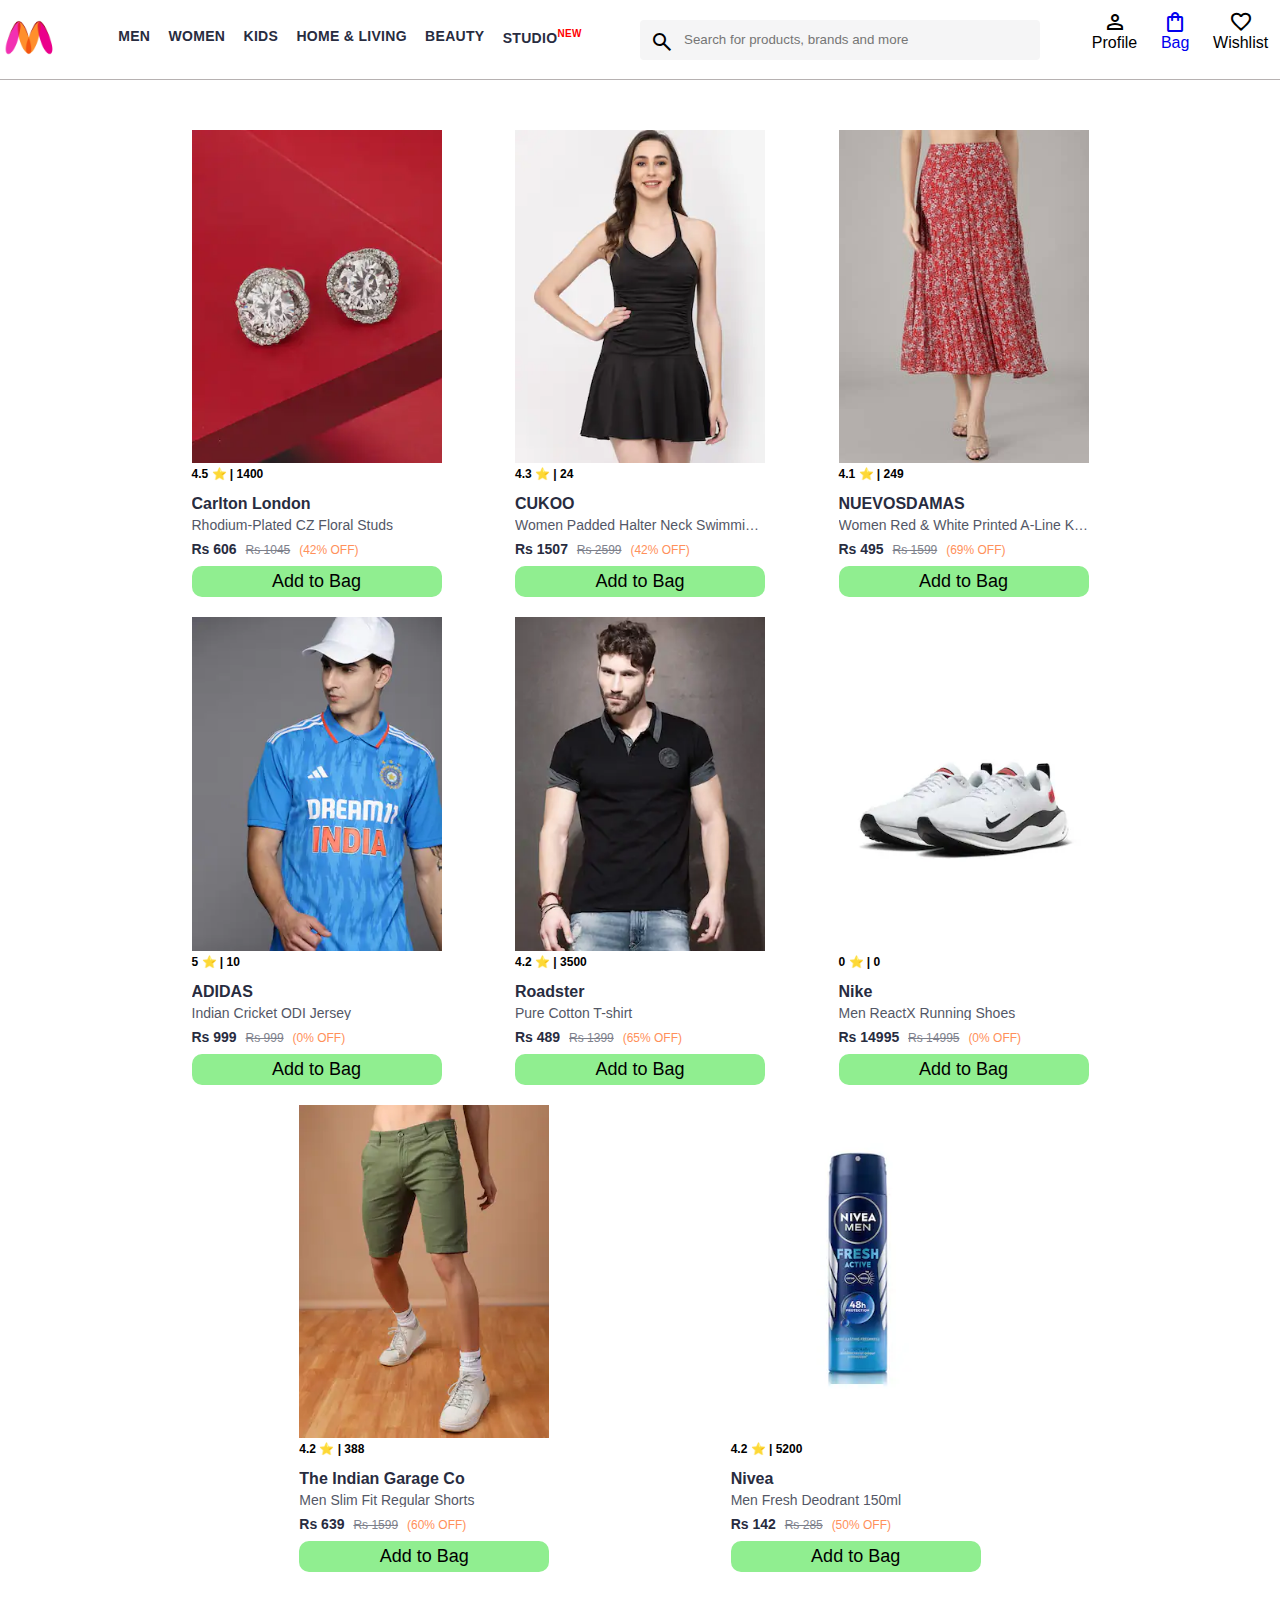
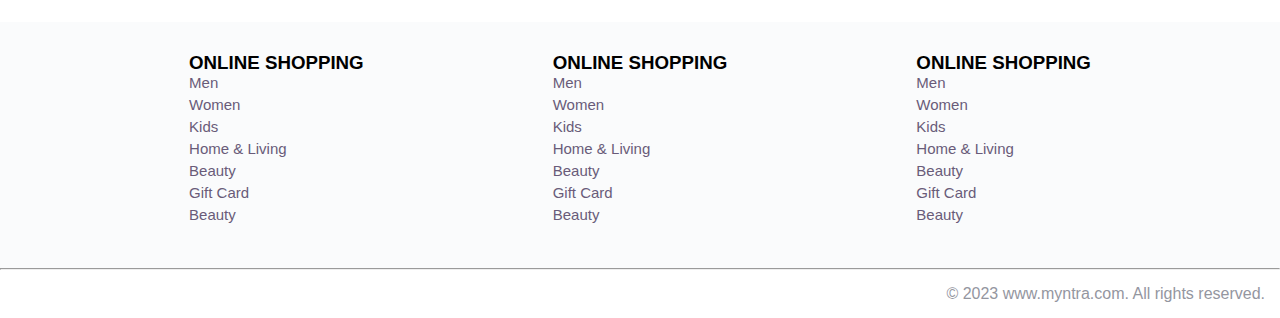
<file: index.html>
<!DOCTYPE html>
<html lang="en">
<head>
    <meta charset="UTF-8">
    <meta name="viewport" content="width=device-width, initial-scale=1.0">
    <title>Myntra Clone</title>
    <link rel="stylesheet" href="index.css">
    <link rel="stylesheet" href="https://fonts.googleapis.com/css2?family=Material+Symbols+Outlined:opsz,wght,FILL,GRAD@20..48,100..700,0..1,-50..200" />
</head>
<body>
    <header>
        <div class="logo-container">
            <a href="#"><img class="myntra_home" src="images/myntra_logo.webp" alt="Myntra Home"></a>
            
        </div>
        <div class="nav-bar">
            <a href="#">Men</a>
            <a href="#">Women</a>
            <a href="#">Kids</a>
            <a href="#">Home & Living</a>
            <a href="#">Beauty</a>
            <a href="#">Studio<sup>New</sup></a>
        </div>
        <div class="search-bar"><span class="material-symbols-outlined search-icon">
            search
            </span><input class=
            'search-input'placeholder="Search for products, brands and more"></div>
        <div class="action_bar">
            <div class="action-container">
                <span class="material-symbols-outlined action_icon">person</span>
                <span class="action-name">Profile</span>
            </div>
            <a class="action-container" href="pages/bag.html">
                <span class="material-symbols-outlined action_icon">
                    shopping_bag
                    </span>
                <span class="action-name">Bag</span>
                <span class="bag-item-count">0</span>
            </a>
            <div class="action-container">
                <span class="material-symbols-outlined action_icon">
                    favorite
                    </span>
                <span class="action-name">Wishlist</span>
            </div>
        </div>
    </header>
    <main>
        <div class="items-container">
            
        </div>

    </main>
    <footer>
        <div class="footer_container">
            <div class="footer_column">
                <h3>ONLINE SHOPPING</h3>
                <a href="#">Men</a>
                <a href="#">Women</a>
                <a href="#">Kids</a>
                <a href="#">Home & Living</a>
                <a href="#">Beauty</a>
                <a href="#">Gift Card</a>
                <a href="#">Beauty</a>
            </div>
            <div class="footer_column">
                <h3>ONLINE SHOPPING</h3>
                <a href="#">Men</a>
                <a href="#">Women</a>
                <a href="#">Kids</a>
                <a href="#">Home & Living</a>
                <a href="#">Beauty</a>
                <a href="#">Gift Card</a>
                <a href="#">Beauty</a>
            </div>
            <div class="footer_column">
                <h3>ONLINE SHOPPING</h3>
                <a href="#">Men</a>
                <a href="#">Women</a>
                <a href="#">Kids</a>
                <a href="#">Home & Living</a>
                <a href="#">Beauty</a>
                <a href="#">Gift Card</a>
                <a href="#">Beauty</a>
            </div>
        </div>
        <hr>
        <div class="copyright">
            © 2023 www.myntra.com. All rights reserved.

        </div>
    </footer>
<script src="data/items.js"></script>
<script src="scripts/index.js"></script>
</body>
</html>
</file>
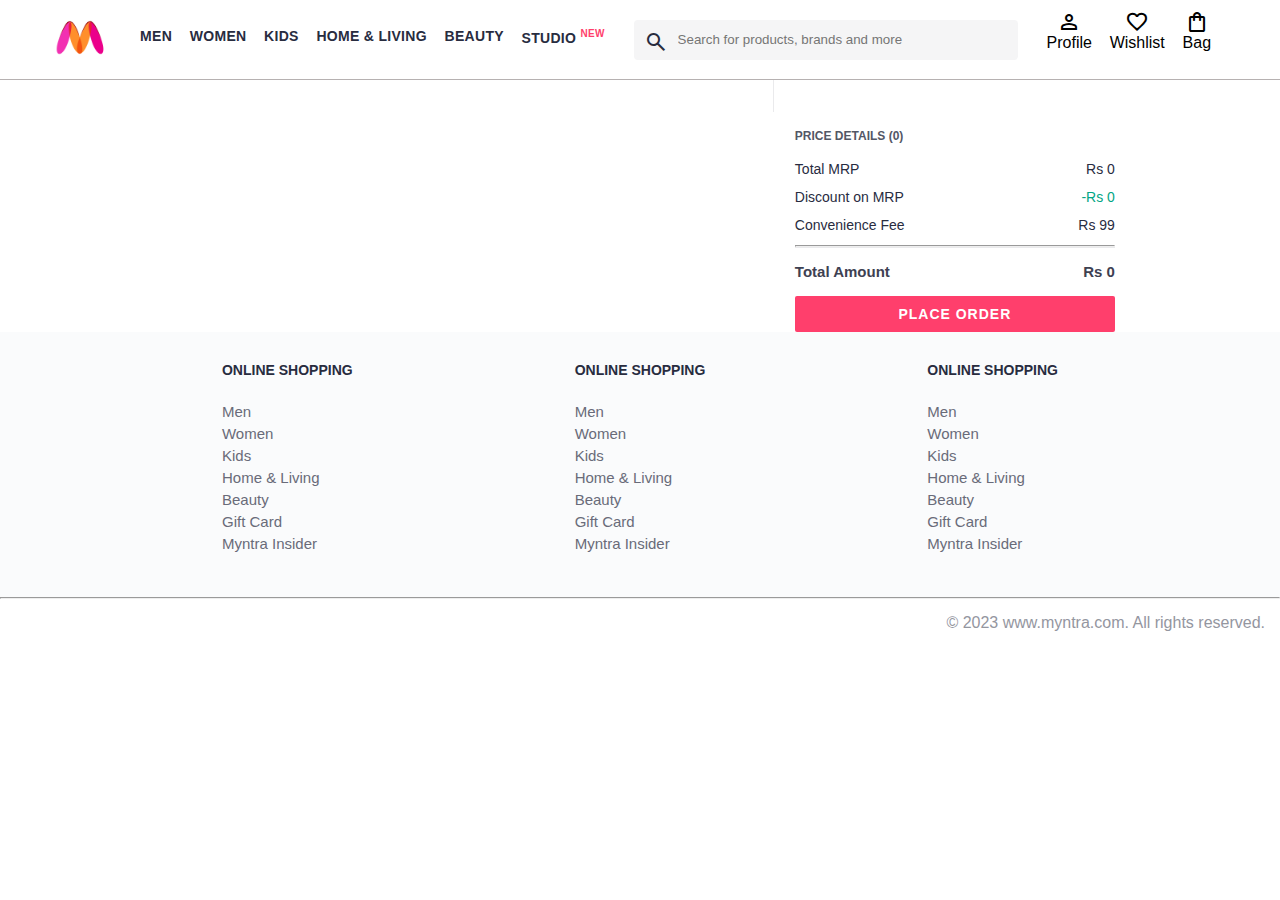
<file: pages/bag.html>
<!DOCTYPE html>
<html lang="en">
<head>
    <title>Myntra Clone</title>
    <link rel="stylesheet" href="../css/index.css">
    <link rel="stylesheet" href="../css/bag.css">
    <link rel="stylesheet" href="https://fonts.googleapis.com/css2?family=Material+Symbols+Outlined:opsz,wght,FILL,GRAD@20..48,100..700,0..1,-50..200" />
</head>
<body>
    <header>
        <div class="logo_container">
            <a href="#"><img class="myntra_home" src="../images/myntra_logo.webp" alt="Myntra Home"></a>
        </div>
        <nav class="nav_bar">
            <a href="#">Men</a>
            <a href="#">Women</a>
            <a href="#">Kids</a>
            <a href="#">Home & Living</a>
            <a href="#">Beauty</a>
            <a href="#">Studio <sup>New</sup></a>
        </nav>
        <div class="search_bar">
            <span class="material-symbols-outlined search_icon">search</span>
            <input class="search_input" placeholder="Search for products, brands and more">
        </div>
        <div class="action_bar">
            <div class="action_container">
                <span class="material-symbols-outlined action_icon">person</span>
                <span class="action_name">Profile</span>
            </div>

            <div class="action_container">
                <span class="material-symbols-outlined action_icon">favorite</span>
                <span class="action_name">Wishlist</span>
            </div>

            <div class="action_container">
                <span class="material-symbols-outlined action_icon">shopping_bag</span>
                <span class="action_name">Bag</span>
                <span class="bag-item-count">0</span>
            </div>
        </div>
    </header>
    <main>
      <div class="bag-page">
        <div class="bag-items-container">

         </div>
         <div class="bag-summary">
          
        </div>
 
      </div>
    </main>
    <footer>
        <div class="footer_container">
            <div class="footer_column">
                <h3>ONLINE SHOPPING</h3>

                <a href="#">Men</a>
                <a href="#">Women</a>
                <a href="#">Kids</a>
                <a href="#">Home & Living</a>
                <a href="#">Beauty</a>
                <a href="#">Gift Card</a>
                <a href="#">Myntra Insider</a>
            </div>

            <div class="footer_column">
                <h3>ONLINE SHOPPING</h3>

                <a href="#">Men</a>
                <a href="#">Women</a>
                <a href="#">Kids</a>
                <a href="#">Home & Living</a>
                <a href="#">Beauty</a>
                <a href="#">Gift Card</a>
                <a href="#">Myntra Insider</a>
            </div>

            <div class="footer_column">
                <h3>ONLINE SHOPPING</h3>

                <a href="#">Men</a>
                <a href="#">Women</a>
                <a href="#">Kids</a>
                <a href="#">Home & Living</a>
                <a href="#">Beauty</a>
                <a href="#">Gift Card</a>
                <a href="#">Myntra Insider</a>
            </div>
        </div>
        <hr>

        <div class="copyright">
            © 2023 www.myntra.com. All rights reserved.
        </div>
    </footer>
    <script src="../data/items.js"></script>
    <script src="../scripts/index.js"></script>
    <script src="../scripts/bag.js"></script>
</body>
</html>
</file>
<file: index.css>
* {
    margin: 0;
    padding: 0;
    box-sizing: border-box;
    font-family: Assistant,-apple-system,BlinkMacSystemFont,Segoe UI,Roboto,Helvetica,Arial,sans-serif;
}


header {
    display: flex;
    background-color: #ffffff;
    height: 80px;
    justify-content: space-between;
    align-items: center;
    border-bottom: 1px solid #b6b1b1;


}

.myntra_home{
    height: 45px;
}
.logo_container {
    margin-left: 4%;
}
.action-bar {
    margin-right: 4%;
}

.nav-bar {
    display: flex;
    min-width: 500px;
    width: 30%;
    justify-content: space-evenly;
}
.nav-bar a {
    font-size: 14px;
    letter-spacing: .3px;
    color: #282c3f;
    font-weight: 700;
    text-transform: uppercase;
    text-decoration: none;
    padding: 28px 0;
    border-bottom: 5px solid #ffffff;
}
.nav-bar a:hover {
    border-bottom: 4px solid #f54e77;
}
.nav-bar a sup {
    color: red;
    font-size: 10px;
}
.search-bar{
   height: 40px;
   min-width: 400px;
   display: flex;
   align-items: center;
}

.search-icon{
  height: 20px;
  padding: 10px;
  box-sizing: content-box;
  font-weight: 300;
  background-color: #f5f5f6;
  border-radius: 4px 0 0 4px;


}

.search-input {
    color: #696e79;
    background-color: #f5f5f6;
    flex-grow: 1;
    height: 40px;
    border: 0;
    border-radius: 0 4px  4px 0;

}

.action_bar{
    display: flex;
    min-width: 200px;
    justify-content: space-around;
    
}

.action-container {
    display: flex;
    flex-direction: column;
    align-items: center;
    text-decoration: none;
}
/* Main sectiom */
.banner-container {
    margin: 40px 0;
}
.banner-image {
    width: 100%;
}

.category_heading {
    text-transform: uppercase;
    color: black;
    letter-spacing: .15em;
    font-size: 1.83em;
    margin: 50px 0 10px 30px;
    max-height: 5em;
    font-weight: 700;
}

.category_items, .items-container {
    display: flex;
    flex-wrap: wrap;
    justify-content: space-evenly;
    
}
.sale_item {
    width: 250px;
}
.footer_container {
    padding: 30px 0 40px 0;
    background: #FAFBFC;
    display: flex;
    justify-content: space-evenly;
}

.footer_column {
    display: flex;
    flex-direction: column;
    text-decoration: none;

}

.footer_column a {
    color: #695b79;
    font-size: 15px;
    text-decoration: none;
    padding-bottom: 5px;

}

.footer-column h3 {
    color: #282c3f;
    font-size: 14px;
    margin-bottom: 25px;
}

.copyright {
    color: #94969f;
    padding: 15px;
    display: flex;
    justify-content: right;

}

.items-container {
       width: 80%;
       margin: 40px 10%;
       
}
.item-container {
       width: 250px;
       margin: 10px;
}
.item-image {
    width: 100%;
}
.rating {
   font-size: 12px;
   font-weight: 700;
}

.company-name {
    margin-top: 15px;
    font-size: 16px;
    font-weight: 700;
    line-height: 1;
    color: #282c3f;
    margin-bottom: 6px;
    overflow: hidden;
    text-overflow: ellipsis;
    white-space: nowrap;

}
.item-name {
    color: #535766;
    font-size: 14px;
    line-height: 1;
    margin-bottom: 0;
    margin-top: 0;
    overflow: hidden;
    text-overflow: ellipsis;
    white-space: nowrap;
    font-weight: 400;
    display: block;
     
}
.price {
    margin-top: 10px;
   font-size: 14px;
   line-height: 15px;
   color: #282c3f;
   white-space: nowrap;
}
.current-price {
    font-size: 14px;
    font-weight: 700;
    color: #282c3f;

}
.original-price {
    text-decoration: line-through;
    color: #7e818c;
    font-weight: 400;
    margin-left: 5px;
    font-size: 12px;
}
.discount {
   color: #ff905a;
   font-weight: 400;
   font-size: 12px;
   margin-left: 5px;
}

.btn-add-bag {
    background-color: lightgreen;
    width: 100%;
    margin-top: 8px;
    font-size: 18px;
    padding: 3px 0px;
    border: none;
    padding: 5px 15px;
    border-radius: 10px;
    cursor: pointer;
}

.bag-item-count {
    background-color: #f16565;
    white-space: nowrap;
    text-align: center;
    line-height: 18px;
    padding: 0 6px;
    height: 18px;
    position: relative;
    border-radius: 50%;
    font-size: 12px;
    color: #fff;
    left: 13px;
    top: -44px;
    font-weight: 700;
    cursor: pointer;
}
</file>
<file: css/index.css>
/***************** Item Page CSS **************************/
/*.action_container {
    text-decoration: none;
}
a.action_container:link {
    color:black;
}
.item-details {
    cursor: pointer;
    width: 250px;
    margin: 10px;
}
.stars {
    font-size: 12px;
    font-weight: 700;
    text-align: left;
}
.company {
    font-size: 18px;
    font-weight: 700;
    line-height: 1;
    color: #282c3f;
    margin-bottom: 6px;
    overflow: hidden;
    text-overflow: ellipsis;
    white-space: nowrap;
    margin-top: 20px;
}
.item-name {
    color: #535766;
    font-size: 16px;
    line-height: 1;
    margin-bottom: 0;
    margin-top: 0;
    overflow: hidden;
    text-overflow: ellipsis;
    white-space: nowrap;
    font-weight: 400;
    display: block;
}
.price-container {
    margin-top: 10px;
}
.current-price {
    font-size: 14px;
    font-weight: 700;
    color: #282c3f;
}
.original-price {
    text-decoration: line-through;
    color: #7e818c;
    font-weight: 400;
    margin-left: 5px;
    font-size: 12px;
}
.discount-percentage {
    color: #ff905a;
    font-weight: 400;
    font-size: 12px;
    margin-left: 5px;
}
.btn-bag {
    background-color: lightgreen;
    border: none;
    padding: 5px 15px;
    border-radius: 10px;
    width: 100%;
    margin-top: 7px;
    font-size: 20px;
    cursor: pointer;
}
.bag-items {
    background-color: #f16565;
    white-space: nowrap;
    text-align: center;
    line-height: 18px;
    padding: 0 6px;
    height: 18px;
    position: relative;
    border-radius: 50%;
    font-size: 12px;
    color: #fff;
    left: 13px;
    top: -44px;
    font-weight: 700;
    cursor: pointer;
}*/

* {
    margin: 0;
    padding: 0;
    font-family: Assistant,-apple-system,BlinkMacSystemFont,Segoe UI,Roboto,Helvetica,Arial,sans-serif;
    box-sizing: border-box;
}
header {
    display: flex;
    background-color: #ffffff;
    height: 80px;
    justify-content: space-between;
    align-items: center;
    border-bottom: 1px solid #b6b1b1;
}
.myntra_home {
    height: 45px;
}
.logo_container {
    margin-left: 4%;
}
.action_bar {
    margin-right: 4%;
}
.nav_bar {
    display: flex;
    min-width: 500px;
    justify-content: space-evenly;
}
.nav_bar a {
    font-size: 14px;
    letter-spacing: .3px;
    color: #282c3f;
    font-weight: 700;
    text-transform: uppercase;
    text-decoration: none;
    padding: 28px 0;
    border-bottom: 5px solid #ffffff;
}
.nav_bar a:hover {
    border-bottom: 4px solid #f54e77;
}

.nav_bar a sup {
    color: #ff3f6c;
    font-size: 10px;
}

.search_bar {
    height: 40px;
    min-width: 200px;
    width: 30%;
    display: flex;
    align-items: center;
}
.search_icon {
    box-sizing: content-box;
    height: 20px;
    padding: 10px;

    background-color: #f5f5f6;
    color: #282c3f;
    font-weight: 300;
    border-radius: 4px 0 0 4px;
}
.search_input {
    color: #696e79;
    background-color: #f5f5f6;
    flex-grow: 1;
    height: 40px;
    border: 0;
    border-radius: 0 4px 4px 0;
}

.action_bar {
    display: flex;
    min-width: 200px;
    justify-content: space-evenly;
}

.action_container {
    display: flex;
    flex-direction: column;
    align-items: center;
}

/* Main section */
.banner_container {
    margin: 40px 0;
}
.banner_image {
    width: 100%;
}

.category_heading {
    text-transform: uppercase;
    color: #3e4152;
    letter-spacing: .15em;
    font-size: 1.8em;
    margin: 50px 0 10px 30px;
    max-height: 5em;
    font-weight: 700;
}

.category-items {
    width: 80%;
    margin: 50px 10%;
    display: flex;
    flex-wrap: wrap;
    justify-content: space-evenly;
}

.sale_item {
    width: 250px;
}

.footer_container {
    padding: 30px 0px 40px 0px;
    background: #FAFBFC;
    display: flex;
    justify-content: space-evenly;
}

.footer_column {
    display: flex;
    flex-direction: column;
}

.footer_column h3 {
    color: #282c3f;
    font-size: 14px;
    margin-bottom: 25px;
}

.footer_column a {
    color: #696b79;
    font-size: 15px;
    text-decoration: none;
    padding-bottom: 5px;
}

.copyright {
    color: #94969f;
    text-align: end;
    padding: 15px;
}
</file>
<file: css/bag.css>
.bag-items-container {
  display: inline-block;
  width: 64%;
  padding-right: 20px;
  border-right: 1px solid #eaeaec;
  padding-top: 32px;
  color: #282c3f;
  font-size: 13px;
  line-height: 1.42857143;
}

.bag-page {
  width: 75%;
  margin-left: 12.5%;
}

.bag-summary {
  vertical-align: top;
  display: inline-block;
  width: 35%;
  padding: 24px 0 0 16px;
  color: #282c3f;
  font-size: 13px;
  line-height: 1.42857143;
}

.bag-details-container {
  margin-bottom: 16px;
}

.price-header {
  font-size: 12px;
  font-weight: 700;
  margin: 24px 0 16px;
  color: #535766;
}

.price-item {
  margin-bottom: 12px;
  line-height: 16px;
  font-size: 14px;
  color: #282c3f;
}

.price-item-value {
  float: right;
}

.priceDetail-base-discount {
  color: #03a685;
}

.price-footer {
  font-weight: 700;
  font-size: 15px;
  padding-top: 16px;
  border-top: 1px solid #eaeaec;
  color: #3e4152;
  line-height: 16px;
}

.btn-place-order {
  width: 100%;
  letter-spacing: 1px;
  font-size: 14px;
  font-weight: 600;
  border-radius: 2px;
  border-width: 0px;
  padding: 10px 16px;
  background-color: rgb(255, 63, 108);
  color: rgb(255, 255, 255);
  cursor: pointer;
}

.bag-item-container {
  margin-bottom: 8px;
  background: #fff;
  font-size: 14px;
  border: 1px solid #eaeaec;
  border-radius: 4px;
  position: relative;
  padding: 12px 12px 0;
}

.item-left-part {
  position: absolute;
  background: rgb(255, 242, 223);
  height: 148px;
  width: 111px;
}

.item-right-part {
  padding-left: 12px;
  position: relative;
  min-height: 148px;
  margin-left: 111px;
  margin-bottom: 12px;
}

.bag-item-img {
  width: 100%;
}

.return-period {
  display: inline-flex;
  font-size: 14px;
  padding-top: 8px;
}

.return-period-days {
  font-weight: 700;
  margin-right: 4px;
}

.delivery-details {
  margin-top: 5px;
  color: #282c3f;
  font-size: 12px;
  letter-spacing: -.1px;
  margin-bottom: 8px;
  line-height: 15px;
}

.delivery-details-days {
  color: #03a685;
}

.remove-from-cart {
  position: absolute;
  font-size: 25px;
  top: 10px;
  right: 18px;
  width: 14px;
  height: 14px;
  cursor: pointer;
}
</file>
